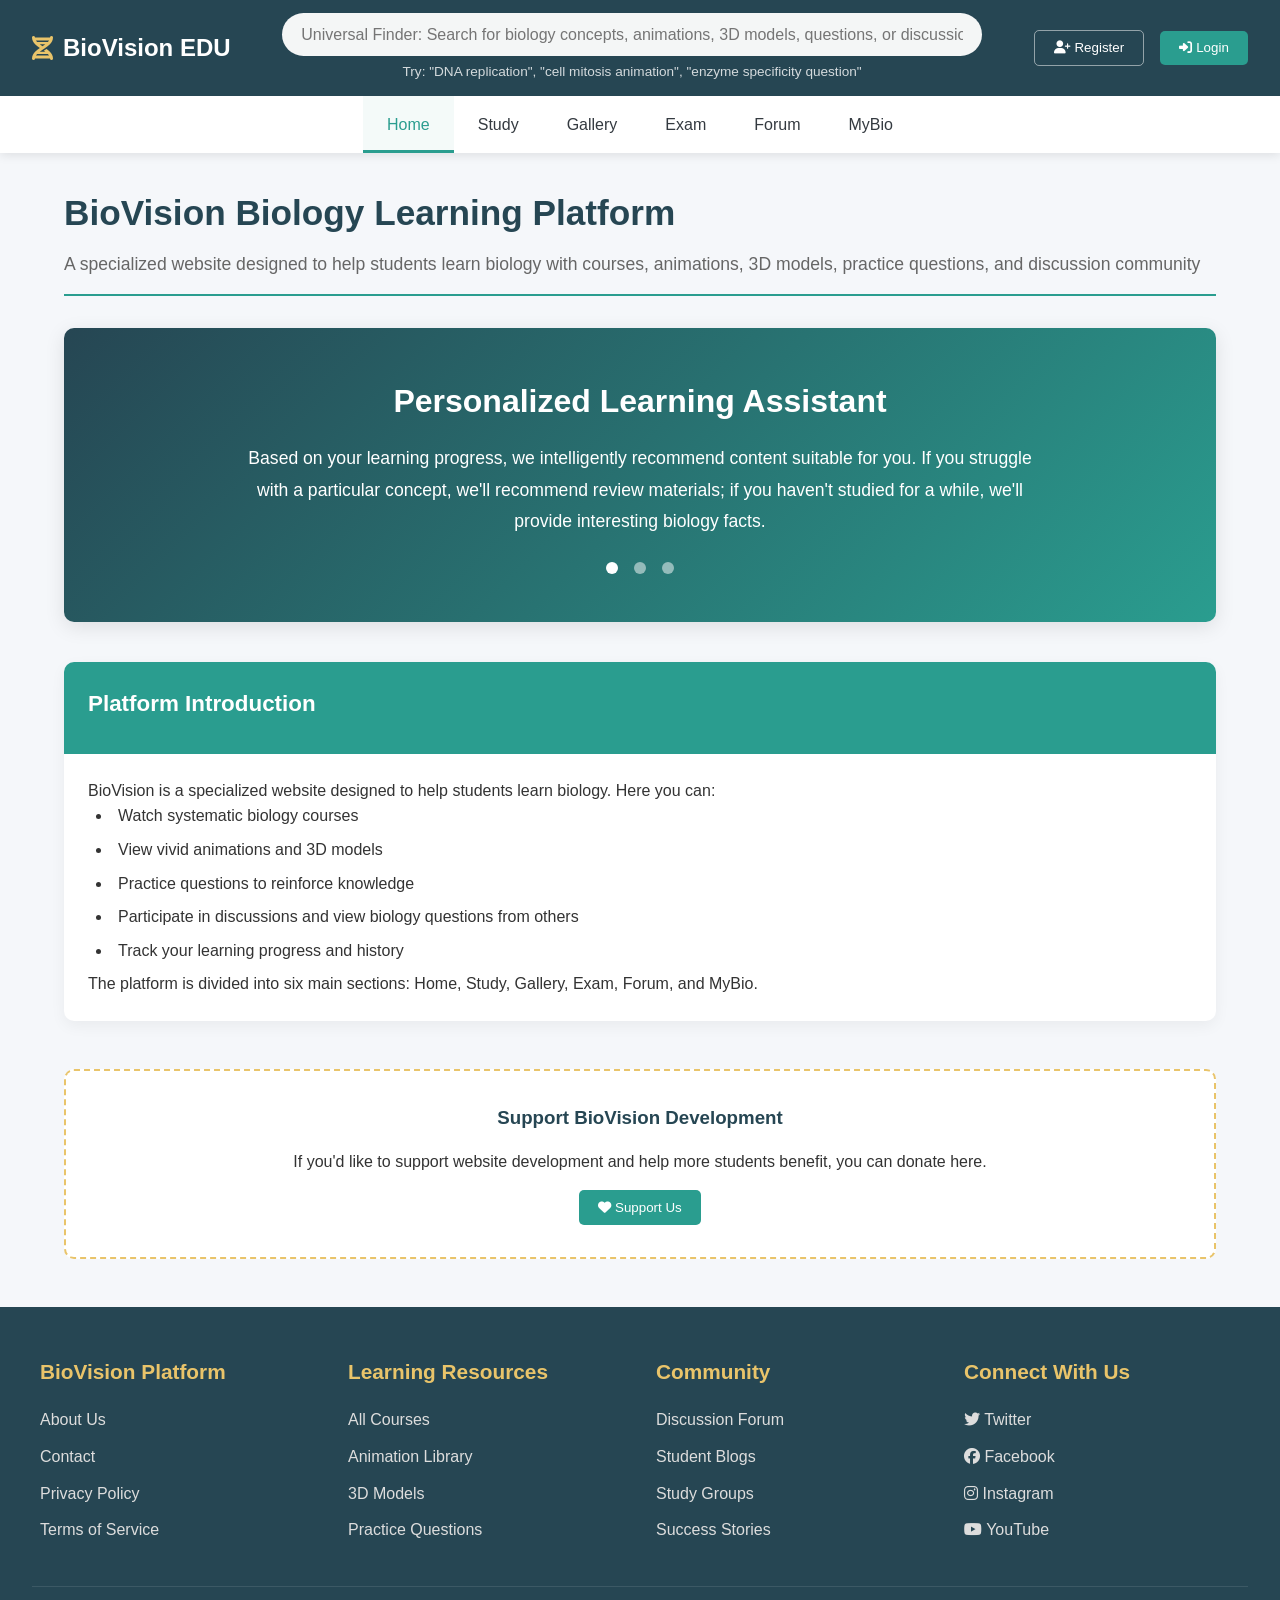
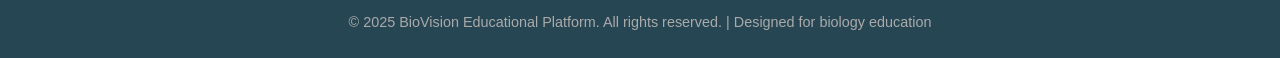
<file: demo.html>
<!DOCTYPE html>
<html lang="en">

<head>
    <meta charset="UTF-8">
    <meta name="viewport" content="width=device-width, initial-scale=1.0">
    <title>BioVision - Biology Learning Platform</title>
    <link rel="stylesheet" href="https://cdnjs.cloudflare.com/ajax/libs/font-awesome/6.4.0/css/all.min.css">
    <style>
        * {
            margin: 0;
            padding: 0;
            box-sizing: border-box;
            font-family: 'Segoe UI', 'Helvetica Neue', sans-serif;
        }

        :root {
            --primary-color: #2a9d8f;
            --secondary-color: #264653;
            --accent-color: #e9c46a;
            --light-color: #f8f9fa;
            --dark-color: #343a40;
            --success-color: #28a745;
            --warning-color: #ffc107;
            --danger-color: #e76f51;
        }

        body {
            background-color: #f5f7fa;
            color: #333;
            line-height: 1.6;
        }

        /* 双层导航栏结构 */
        .header-container {
            position: sticky;
            top: 0;
            z-index: 1000;
            box-shadow: 0 2px 10px rgba(0, 0, 0, 0.1);
        }

        /* 第一层：搜索栏 */
        .search-nav {
            background-color: var(--secondary-color);
            color: white;
            padding: 0.8rem 2rem;
            display: flex;
            justify-content: space-between;
            align-items: center;
        }

        .logo {
            display: flex;
            align-items: center;
            gap: 10px;
            font-weight: bold;
            font-size: 1.5rem;
        }

        .logo i {
            color: var(--accent-color);
        }

        .search-bar {
            flex: 1;
            max-width: 700px;
            margin: 0 2rem;
            position: relative;
        }

        .search-bar input {
            width: 100%;
            padding: 0.8rem 1.2rem;
            border-radius: 30px;
            border: none;
            font-size: 1rem;
            background-color: rgba(255, 255, 255, 0.95);
        }

        .search-bar input:focus {
            outline: 2px solid var(--accent-color);
        }

        .search-examples {
            font-size: 0.85rem;
            color: rgba(255, 255, 255, 0.8);
            margin-top: 0.3rem;
            text-align: center;
        }

        /* 第二层：主菜单 */
        .main-nav {
            background-color: white;
            padding: 0;
        }

        .nav-links {
            display: flex;
            justify-content: center;
            list-style: none;
            max-width: 1200px;
            margin: 0 auto;
        }

        .nav-links li {
            position: relative;
        }

        .nav-links a {
            display: block;
            padding: 1rem 1.5rem;
            text-decoration: none;
            color: var(--dark-color);
            font-weight: 500;
            transition: all 0.3s ease;
        }

        .nav-links a:hover,
        .nav-links a.active {
            color: var(--primary-color);
            background-color: rgba(42, 157, 143, 0.05);
        }

        .nav-links a.active::after {
            content: '';
            position: absolute;
            bottom: 0;
            left: 0;
            width: 100%;
            height: 3px;
            background-color: var(--primary-color);
        }

        .user-actions {
            display: flex;
            gap: 1rem;
            align-items: center;
        }

        .btn {
            padding: 0.6rem 1.2rem;
            border-radius: 5px;
            border: none;
            cursor: pointer;
            font-weight: 500;
            transition: all 0.3s ease;
        }

        .btn-primary {
            background-color: var(--primary-color);
            color: white;
        }

        .btn-secondary {
            background-color: transparent;
            color: white;
            border: 1px solid rgba(255, 255, 255, 0.5);
        }

        .btn:hover {
            transform: translateY(-2px);
            box-shadow: 0 5px 15px rgba(0, 0, 0, 0.1);
        }

        /* 身份选择模态框 */
        .modal-overlay {
            position: fixed;
            top: 0;
            left: 0;
            width: 100%;
            height: 100%;
            background-color: rgba(0, 0, 0, 0.5);
            display: flex;
            justify-content: center;
            align-items: center;
            z-index: 2000;
            display: none;
        }

        .modal {
            background-color: white;
            border-radius: 10px;
            padding: 2.5rem;
            width: 90%;
            max-width: 500px;
            box-shadow: 0 10px 30px rgba(0, 0, 0, 0.2);
        }

        .modal h3 {
            text-align: center;
            margin-bottom: 1.5rem;
            color: var(--secondary-color);
        }

        .identity-options {
            display: grid;
            grid-template-columns: 1fr 1fr;
            gap: 1.5rem;
            margin-bottom: 2rem;
        }

        .identity-option {
            text-align: center;
            padding: 1.5rem;
            border: 2px solid #eee;
            border-radius: 8px;
            cursor: pointer;
            transition: all 0.3s ease;
        }

        .identity-option:hover {
            border-color: var(--primary-color);
            transform: translateY(-5px);
        }

        .identity-option.selected {
            border-color: var(--primary-color);
            background-color: rgba(42, 157, 143, 0.05);
        }

        .identity-option i {
            font-size: 2.5rem;
            color: var(--primary-color);
            margin-bottom: 1rem;
        }

        /* 主要内容区域 */
        .container {
            max-width: 1200px;
            margin: 2rem auto;
            padding: 0 1.5rem;
        }

        .page-header {
            margin-bottom: 2rem;
            padding-bottom: 1rem;
            border-bottom: 2px solid var(--primary-color);
        }

        .page-header h1 {
            color: var(--secondary-color);
            font-size: 2.2rem;
        }

        .page-header p {
            color: #666;
            font-size: 1.1rem;
            margin-top: 0.5rem;
        }

        /* 轮播区域 */
        .carousel {
            background: linear-gradient(135deg, var(--secondary-color), var(--primary-color));
            color: white;
            border-radius: 10px;
            padding: 3rem 2rem;
            text-align: center;
            margin-bottom: 2.5rem;
            box-shadow: 0 5px 20px rgba(0, 0, 0, 0.1);
            position: relative;
            overflow: hidden;
        }

        .carousel h2 {
            font-size: 2rem;
            margin-bottom: 1rem;
        }

        .carousel p {
            max-width: 800px;
            margin: 0 auto 1.5rem;
            font-size: 1.1rem;
            line-height: 1.8;
        }

        .carousel-controls {
            display: flex;
            justify-content: center;
            gap: 1rem;
            margin-top: 1.5rem;
        }

        .carousel-dot {
            width: 12px;
            height: 12px;
            border-radius: 50%;
            background-color: rgba(255, 255, 255, 0.5);
            cursor: pointer;
        }

        .carousel-dot.active {
            background-color: white;
        }

        /* 功能卡片 */
        .section-title {
            display: flex;
            justify-content: space-between;
            align-items: center;
            margin: 2.5rem 0 1.5rem;
        }

        .section-title h2 {
            color: var(--secondary-color);
            font-size: 1.8rem;
        }

        .card-container {
            display: grid;
            grid-template-columns: repeat(auto-fill, minmax(300px, 1fr));
            gap: 1.5rem;
            margin-bottom: 2rem;
        }

        .card {
            background-color: white;
            border-radius: 10px;
            overflow: hidden;
            box-shadow: 0 5px 15px rgba(0, 0, 0, 0.05);
            transition: transform 0.3s ease, box-shadow 0.3s ease;
        }

        .card:hover {
            transform: translateY(-5px);
            box-shadow: 0 10px 25px rgba(0, 0, 0, 0.1);
        }

        .card-header {
            padding: 1.5rem;
            background-color: var(--primary-color);
            color: white;
            
        }

        .card-header h3 {
            font-size: 1.4rem;
            margin-bottom: 0.5rem;
        }

        .card-body {
            padding: 1.5rem;
        }

        .card-body ul {
            list-style-position: inside;
            margin-left: 0.5rem;
        }

        .card-body li {
            margin-bottom: 0.5rem;
        }

        .card-icon {
            font-size: 2.5rem;
            margin-bottom: 1rem;
            color: var(--primary-color);
        }

        /* 章节树 */
        .study-layout {
            display: grid;
            grid-template-columns: 300px 1fr;
            gap: 2rem;
        }

        @media (max-width: 900px) {
            .study-layout {
                grid-template-columns: 1fr;
            }
        }

        .chapter-tree {
            background-color: white;
            border-radius: 10px;
            padding: 1.5rem;
            box-shadow: 0 5px 15px rgba(0, 0, 0, 0.05);
            height: fit-content;
            position: sticky;
            top: 120px;
        }

        .tree-item {
            padding: 0.8rem 1rem;
            border-left: 3px solid #ddd;
            margin-bottom: 0.5rem;
            cursor: pointer;
            transition: all 0.3s ease;
        }

        .tree-item:hover {
            border-left-color: var(--primary-color);
            background-color: rgba(42, 157, 143, 0.05);
        }

        .tree-item.active {
            border-left-color: var(--primary-color);
            background-color: rgba(42, 157, 143, 0.1);
            font-weight: 500;
        }

        .tree-item.unit {
            font-size: 1.2rem;
            font-weight: 600;
        }

        .tree-item.chapter {
            margin-left: 1.5rem;
        }

        .tree-item.concept {
            margin-left: 3rem;
            font-size: 0.95rem;
        }

        /* Concept学习页面 */
        .concept-content {
            background-color: white;
            border-radius: 10px;
            padding: 2rem;
            box-shadow: 0 5px 15px rgba(0, 0, 0, 0.05);
        }

        .concept-header {
            display: flex;
            justify-content: space-between;
            align-items: flex-start;
            margin-bottom: 2rem;
        }

        .concept-title h2 {
            color: var(--secondary-color);
            margin-bottom: 0.5rem;
        }

        .conctept-path {
            color: #666;
            font-size: 0.9rem;
        }

        /* 拟人动画区域 */
        .personified-animation {
            background: linear-gradient(135deg, #f8f9fa, #e9ecef);
            border-radius: 10px;
            padding: 1.5rem;
            margin-bottom: 2rem;
            text-align: center;
            border-left: 5px solid var(--accent-color);
        }

        .personified-animation h3 {
            color: var(--secondary-color);
            margin-bottom: 1rem;
        }

        .animation-controls {
            display: flex;
            justify-content: center;
            gap: 1rem;
            margin-top: 1.5rem;
        }

        /* 学习步骤区域 */
        .learning-steps {
            margin: 2rem 0;
        }

        .step {
            display: flex;
            margin-bottom: 2rem;
            padding-bottom: 2rem;
            border-bottom: 1px solid #eee;
        }

        .step:last-child {
            border-bottom: none;
            margin-bottom: 0;
            padding-bottom: 0;
        }

        .step-number {
            background-color: var(--primary-color);
            color: white;
            width: 40px;
            height: 40px;
            border-radius: 50%;
            display: flex;
            align-items: center;
            justify-content: center;
            font-weight: bold;
            font-size: 1.2rem;
            margin-right: 1.5rem;
            flex-shrink: 0;
        }

        .step-content h4 {
            color: var(--secondary-color);
            margin-bottom: 0.5rem;
        }

        /* 关键词高亮 */
        .keyword {
            color: var(--primary-color);
            font-weight: 600;
            cursor: pointer;
            position: relative;
            border-bottom: 1px dotted var(--primary-color);
        }

        .keyword-tooltip {
            position: absolute;
            background-color: white;
            border: 1px solid #ddd;
            border-radius: 8px;
            padding: 1rem;
            width: 300px;
            box-shadow: 0 5px 15px rgba(0, 0, 0, 0.1);
            z-index: 100;
            display: none;
        }

        .keyword:hover .keyword-tooltip {
            display: block;
        }

        .keyword-tooltip h5 {
            color: var(--primary-color);
            margin-bottom: 0.5rem;
        }

        /* 捐赠区域 */
        .donation-section {
            background-color: white;
            border-radius: 10px;
            padding: 2rem;
            text-align: center;
            margin: 3rem 0;
            border: 2px dashed var(--accent-color);
        }

        .donation-section h3 {
            color: var(--secondary-color);
            margin-bottom: 1rem;
        }

        /* 页脚 */
        footer {
            background-color: var(--secondary-color);
            color: white;
            padding: 3rem 2rem 1.5rem;
            margin-top: 3rem;
        }

        .footer-content {
            max-width: 1200px;
            margin: 0 auto;
            display: grid;
            grid-template-columns: repeat(auto-fit, minmax(250px, 1fr));
            gap: 2rem;
        }

        .footer-section h3 {
            margin-bottom: 1.2rem;
            font-size: 1.3rem;
            color: var(--accent-color);
        }

        .footer-section ul {
            list-style: none;
        }

        .footer-section ul li {
            margin-bottom: 0.7rem;
        }

        .footer-section a {
            color: #ddd;
            text-decoration: none;
            transition: color 0.3s;
        }

        .footer-section a:hover {
            color: white;
        }

        .copyright {
            text-align: center;
            margin-top: 2rem;
            padding-top: 1.5rem;
            border-top: 1px solid rgba(255, 255, 255, 0.1);
            color: #aaa;
            font-size: 0.9rem;
        }

        /* 响应式设计 */
        @media (max-width: 992px) {
            .nav-links {
                overflow-x: auto;
                justify-content: flex-start;
                padding: 0 1rem;
            }

            .search-bar {
                margin: 0 1rem;
            }
        }

        @media (max-width: 768px) {
            .search-nav {
                flex-direction: column;
                padding: 1rem;
                gap: 1rem;
            }

            .search-bar {
                order: 2;
                width: 100%;
                margin: 0;
            }

            .user-actions {
                order: 3;
            }

            .identity-options {
                grid-template-columns: 1fr;
            }

            .card-container {
                grid-template-columns: 1fr;
            }

            .container {
                padding: 0 1rem;
            }
        }

        /* 隐藏其他页面内容 */
        .page-content {
            display: none;
        }

        .page-content.active {
            display: block;
            animation: fadeIn 0.5s ease;
        }

        @keyframes fadeIn {
            from {
                opacity: 0;
            }

            to {
                opacity: 1;
            }
        }

        /* 标签样式 */
        .tag {
            display: inline-block;
            background-color: rgba(42, 157, 143, 0.1);
            color: var(--primary-color);
            padding: 0.3rem 0.8rem;
            border-radius: 20px;
            font-size: 0.85rem;
            margin-right: 0.5rem;
            margin-bottom: 0.5rem;
        }

        /* 自适应难度指示器 */
        .difficulty-indicator {
            display: flex;
            align-items: center;
            gap: 0.5rem;
            margin: 1rem 0;
        }

        .difficulty-dot {
            width: 12px;
            height: 12px;
            border-radius: 50%;
            background-color: #ddd;
        }

        .difficulty-dot.active {
            background-color: var(--primary-color);
        }

        /* 错题集样式 */
        .mistake-item {
            padding: 1rem;
            border-left: 4px solid var(--danger-color);
            background-color: rgba(231, 111, 81, 0.05);
            margin-bottom: 1rem;
            border-radius: 5px;
        }

        .mistake-item h4 {
            color: var(--dark-color);
            margin-bottom: 0.5rem;
        }

        /* 知识图谱预览 */
        .concept-web-preview {
            display: grid;
            grid-template-columns: repeat(auto-fill, minmax(200px, 1fr));
            gap: 1rem;
            margin-top: 1.5rem;
        }

        .concept-node {
            background-color: white;
            border: 1px solid #ddd;
            border-radius: 8px;
            padding: 1rem;
            text-align: center;
            cursor: pointer;
            transition: all 0.3s ease;
        }

        .concept-node:hover {
            border-color: var(--primary-color);
            transform: translateY(-3px);
            box-shadow: 0 5px 15px rgba(0, 0, 0, 0.05);
        }
    </style>
</head>

<body>
    <!-- 双层导航栏 -->
    <div class="header-container">
        <!-- 第一层：搜索栏 -->
        <div class="search-nav">
            <div class="logo">
                <i class="fas fa-dna"></i>
                <span>BioVision EDU</span>
            </div>

            <div class="search-bar">
                <input type="text"
                    placeholder="Universal Finder: Search for biology concepts, animations, 3D models, questions, or discussions...">
                <div class="search-examples">
                    Try: "DNA replication", "cell mitosis animation", "enzyme specificity question"
                </div>
            </div>

            <div class="user-actions">
                <button class="btn btn-secondary" id="registerBtn">
                    <i class="fas fa-user-plus"></i> Register
                </button>
                <button class="btn btn-primary" id="loginBtn">
                    <i class="fas fa-sign-in-alt"></i> Login
                </button>
            </div>
        </div>

        <!-- 第二层：主菜单 -->
        <nav class="main-nav">
            <ul class="nav-links">
                <li><a href="#" class="active" data-page="home">Home</a></li>
                <li><a href="#" data-page="study">Study</a></li>
                <li><a href="#" data-page="gallery">Gallery</a></li>
                <li><a href="#" data-page="exam">Exam</a></li>
                <li><a href="#" data-page="forum">Forum</a></li>
                <li><a href="#" data-page="mybio">MyBio</a></li>
                <li><a href="#" class="educator-only" data-page="educator">Educator</a></li>
            </ul>
        </nav>
    </div>

    <!-- 身份选择模态框 -->
    <div class="modal-overlay" id="identityModal">
        <div class="modal">
            <h3>Select Your Identity</h3>
            <div class="identity-options">
                <div class="identity-option" data-identity="student">
                    <i class="fas fa-user-graduate"></i>
                    <h4>Student</h4>
                    <p>Access courses, animations, practice questions, and discussion forums</p>
                </div>
                <div class="identity-option" data-identity="educator">
                    <i class="fas fa-chalkboard-teacher"></i>
                    <h4>Educator</h4>
                    <p>View class progress, assign questions, and manage discussions (Coming soon)</p>
                </div>
            </div>
            <div style="text-align: center;">
                <button class="btn btn-primary" id="confirmIdentity" style="width: 200px;" disabled>
                    Continue
                </button>
                <p style="margin-top: 1rem; font-size: 0.9rem; color: #666;">
                    Note: Educator features are currently in development and reserved for future use.
                </p>
            </div>
        </div>
    </div>

    <!-- 主要内容区域 -->
    <main class="container">
        <!-- 首页 -->
        <section id="home" class="page-content active">
            <div class="page-header">
                <h1>BioVision Biology Learning Platform</h1>
                <p>A specialized website designed to help students learn biology with courses, animations, 3D models,
                    practice questions, and discussion community</p>
            </div>

            <!-- 轮播区域 -->
            <div class="carousel">
                <h2>Personalized Learning Assistant</h2>
                <p>Based on your learning progress, we intelligently recommend content suitable for you. If you struggle
                    with a particular concept, we'll recommend review materials; if you haven't studied for a while,
                    we'll provide interesting biology facts.</p>
                <div class="carousel-controls">
                    <div class="carousel-dot active"></div>
                    <div class="carousel-dot"></div>
                    <div class="carousel-dot"></div>
                </div>
            </div>

            <!-- 平台简介 -->
            <div class="card">
                <div class="card-header">
                    <h3>Platform Introduction</h3>
                </div>
                <div class="card-body">
                    <p>BioVision is a specialized website designed to help students learn biology. Here you can:</p>
                    <ul>
                        <li>Watch systematic biology courses</li>
                        <li>View vivid animations and 3D models</li>
                        <li>Practice questions to reinforce knowledge</li>
                        <li>Participate in discussions and view biology questions from others</li>
                        <li>Track your learning progress and history</li>
                    </ul>
                    <p>The platform is divided into six main sections: Home, Study, Gallery, Exam, Forum, and MyBio.</p>
                </div>
            </div>

            <!-- 捐赠区域 -->
            <div class="donation-section">
                <h3>Support BioVision Development</h3>
                <p>If you'd like to support website development and help more students benefit, you can donate here.</p>
                <button class="btn btn-primary" style="margin-top: 1rem;">
                    <i class="fas fa-heart"></i> Support Us
                </button>
            </div>
        </section>

        <!-- 学习页面 -->
        <section id="study" class="page-content">
            <div class="page-header">
                <h1>Study Center</h1>
                <p>Complete knowledge system organized according to Campbell Biology textbook for systematic biology
                    learning</p>
            </div>

            <div class="study-layout">
                <!-- 左侧章节树 -->
                <div class="chapter-tree">
                    <div class="section-title">
                        <h3><i class="fas fa-sitemap"></i> Course Directory</h3>
                    </div>

                    <div class="tree-item unit active">Unit 1: Chemical Basis of Life</div>
                    <div class="tree-item chapter">Chapter 1: Water and Life</div>
                    <div class="tree-item concept active">Properties of Water and Life</div>
                    <div class="tree-item concept">pH and Buffer Systems</div>
                    <div class="tree-item chapter">Chapter 2: Carbon Compounds and Biomolecules</div>
                    <div class="tree-item concept">Carbohydrates</div>
                    <div class="tree-item concept">Lipids</div>
                    <div class="tree-item concept">Proteins</div>
                    <div class="tree-item concept">Nucleic Acids</div>

                    <div class="tree-item unit">Unit 2: Cell Structure and Function</div>
                    <div class="tree-item chapter">Chapter 3: Cell Membrane and Transport</div>
                    <div class="tree-item chapter">Chapter 4: Cell Organelles and Functions</div>

                    <div class="tree-item unit">Unit 3: Cell Metabolism</div>
                    <div class="tree-item unit">Unit 4: Genetics</div>
                    <div class="tree-item unit">Unit 5: Evolution and Diversity</div>
                </div>

                <!-- 右侧Concept内容 -->
                <div class="concept-content">
                    <div class="concept-header">
                        <div class="concept-title">
                            <h2>Properties of Water and Life</h2>
                            <div class="conctept-path">Unit 1 / Chapter 1 / Concept 1</div>
                        </div>
                        <div>
                            <button class="btn btn-secondary">
                                <i class="fas fa-bookmark"></i> Save
                            </button>
                        </div>
                    </div>

                    <!-- 拟人动画区域 -->
                    <div class="personified-animation">
                        <h3><i class="fas fa-user-friends"></i> Personified Animation (5 min)</h3>
                        <p>Watch an engaging animated story that personifies water molecules and their interactions in
                            living systems.</p>
                        <div class="animation-controls">
                            <button class="btn btn-primary">
                                <i class="fas fa-play"></i> Play Animation
                            </button>
                            <button class="btn btn-secondary">
                                <i class="fas fa-download"></i> Download
                            </button>
                        </div>
                    </div>

                    <!-- 学习步骤区域 -->
                    <div class="learning-steps">
                        <h3>Learning Process for Chemical Reactions</h3>

                        <div class="step">
                            <div class="step-number">1</div>
                            <div class="step-content">
                                <h4>Complete Video Explanation</h4>
                                <p>Watch a comprehensive video with 3D animation and instructor explanation. For
                                    example: <span class="keyword">Hydrogen bonds<span class="keyword-tooltip">
                                            <h5>Hydrogen Bonds</h5>Weak bonds between hydrogen atoms and electronegative
                                            atoms like oxygen or nitrogen. Essential for water's unique properties.
                                        </span></span> form between water molecules, creating cohesion and surface
                                    tension.</p>
                                <button class="btn btn-primary" style="margin-top: 1rem;">
                                    <i class="fas fa-play-circle"></i> Watch Video (15:32)
                                </button>
                            </div>
                        </div>

                        <div class="step">
                            <div class="step-number">2</div>
                            <div class="step-content">
                                <h4>Step-by-Step Breakdown</h4>
                                <p>Interactive breakdown of reaction processes. Click each step to play a short
                                    animation segment.</p>
                                <div style="display: flex; gap: 0.5rem; margin-top: 1rem; flex-wrap: wrap;">
                                    <button class="btn btn-secondary step-btn" data-step="1">Step 1: Polarity</button>
                                    <button class="btn btn-secondary step-btn" data-step="2">Step 2: Cohesion</button>
                                    <button class="btn btn-secondary step-btn" data-step="3">Step 3: Adhesion</button>
                                    <button class="btn btn-secondary step-btn" data-step="4">Step 4: Solvent
                                        Properties</button>
                                </div>
                                <div id="step-animation"
                                    style="margin-top: 1rem; padding: 1rem; background-color: #f8f9fa; border-radius: 8px; display: none;">
                                    <p>Animation will play here for the selected step.</p>
                                </div>
                            </div>
                        </div>

                        <div class="step">
                            <div class="step-number">3</div>
                            <div class="step-content">
                                <h4>Related YouTube Resources</h4>
                                <p>Reference YouTube videos with timestamp navigation. Click buttons to jump to specific
                                    timepoints in videos.</p>
                                <div style="display: flex; gap: 0.5rem; margin-top: 1rem; flex-wrap: wrap;">
                                    <button class="btn btn-secondary yt-btn" data-time="120">
                                        <i class="fab fa-youtube"></i> Hydrogen Bonding (2:00)
                                    </button>
                                    <button class="btn btn-secondary yt-btn" data-time="240">
                                        <i class="fab fa-youtube"></i> Water as Solvent (4:00)
                                    </button>
                                    <button class="btn btn-secondary yt-btn" data-time="360">
                                        <i class="fab fa-youtube"></i> pH Scale (6:00)
                                    </button>
                                </div>
                            </div>
                        </div>
                    </div>

                    <!-- 学习资源链接 -->
                    <div class="section-title" style="margin-top: 2.5rem;">
                        <h3>Additional Resources</h3>
                    </div>

                    <div style="display: flex; gap: 1rem; flex-wrap: wrap; margin-top: 1rem;">
                        <button class="btn btn-primary">
                            <i class="fas fa-cube"></i> View 3D Model
                        </button>
                        <button class="btn btn-secondary">
                            <i class="fas fa-pencil-alt"></i> Practice Questions (12)
                        </button>
                        <button class="btn btn-secondary">
                            <i class="fas fa-comments"></i> Discussion (8)
                        </button>
                        <button class="btn btn-secondary">
                            <i class="fas fa-external-link-alt"></i> Go to Gallery
                        </button>
                    </div>
                </div>
            </div>
        </section>

        <!-- 资源库页面 -->
        <section id="gallery" class="page-content">
            <div class="page-header">
                <h1>Resource Gallery</h1>
                <p>Animations, 3D models, custom library, and knowledge graph - comprehensive learning resources</p>
            </div>

            <div class="section-title">
                <h2><i class="fas fa-photo-video"></i> Animation Resources</h2>
                <a href="#" class="btn btn-primary">View All</a>
            </div>

            <div class="card-container">
                <div class="card">
                    <div class="card-header">
                        <h3>DNA Replication Process</h3>
                    </div>
                    <div class="card-body">
                        <p>Complete animation showing DNA double helix unwinding and replication process</p>
                        <div style="margin-top: 1rem;">
                            <span class="tag">Unit 4</span>
                            <span class="tag">Genetics</span>
                            <span class="tag">Molecular Biology</span>
                        </div>
                    </div>
                </div>

                <div class="card">
                    <div class="card-header">
                        <h3>Cell Mitosis</h3>
                    </div>
                    <div class="card-body">
                        <p>Detailed animation showing various stages of cell mitosis</p>
                        <div style="margin-top: 1rem;">
                            <span class="tag">Unit 2</span>
                            <span class="tag">Cell Division</span>
                            <span class="tag">Cell Cycle</span>
                        </div>
                    </div>
                </div>

                <div class="card">
                    <div class="card-header">
                        <h3>Protein Synthesis</h3>
                    </div>
                    <div class="card-body">
                        <p>Animation showing the complete transcription and translation process from DNA to protein</p>
                        <div style="margin-top: 1rem;">
                            <span class="tag">Unit 4</span>
                            <span class="tag">Genetics</span>
                            <span class="tag">Central Dogma</span>
                        </div>
                    </div>
                </div>
            </div>

            <div class="section-title" style="margin-top: 2.5rem;">
                <h2><i class="fas fa-cube"></i> 3D Models</h2>
                <a href="#" class="btn btn-primary">View All</a>
            </div>

            <div class="card-container">
                <div class="card">
                    <div class="card-header">
                        <h3>Cell Organelles 3D Model</h3>
                    </div>
                    <div class="card-body">
                        <p>Complete cell organelle structure model with rotation and zoom capabilities</p>
                        <button class="btn btn-primary" style="margin-top: 1rem;">View Model</button>
                    </div>
                </div>

                <div class="card">
                    <div class="card-header">
                        <h3>DNA Double Helix Structure</h3>
                    </div>
                    <div class="card-body">
                        <p>Interactive 3D model of DNA double helix structure</p>
                        <button class="btn btn-primary" style="margin-top: 1rem;">View Model</button>
                    </div>
                </div>
            </div>

            <div class="section-title" style="margin-top: 2.5rem;">
                <h2><i class="fas fa-tags"></i> Mistake Collection & Tags</h2>
                <span>Organized by tags and units</span>
            </div>

            <div class="card">
                <div class="card-body">
                    <p>View and organize your mistake collection. Tags can be edited in MyBio Center.</p>
                    <div style="display: flex; flex-wrap: wrap; gap: 0.5rem; margin-top: 1rem;">
                        <span class="tag active">All Mistakes</span>
                        <span class="tag">Unit 1</span>
                        <span class="tag">Unit 2</span>
                        <span class="tag">Unit 3</span>
                        <span class="tag">Unit 4</span>
                        <span class="tag">Difficult</span>
                        <span class="tag">Calculation</span>
                        <span class="tag">Diagram</span>
                    </div>

                    <div class="mistake-item">
                        <h4>Why is water considered a polar molecule?</h4>
                        <p>You answered: Because it has no charge</p>
                        <p><strong>Correct answer:</strong> Because it has uneven charge distribution with oxygen being
                            slightly negative and hydrogen slightly positive</p>
                        <div style="margin-top: 0.5rem;">
                            <span class="tag">Unit 1</span>
                            <span class="tag">Water Properties</span>
                            <span class="tag">Polarity</span>
                        </div>
                    </div>
                </div>
            </div>

            <div class="section-title" style="margin-top: 2.5rem;">
                <h2><i class="fas fa-project-diagram"></i> Knowledge Graph (Concept Web)</h2>
                <span>Networked concept relationship diagram</span>
            </div>

            <div class="card">
                <div class="card-body">
                    <p>Biology syllabus concept network diagram, click concepts to jump to corresponding learning pages.
                    </p>

                    <div class="concept-web-preview">
                        <div class="concept-node" data-concept="water-properties">
                            <h4>Water Properties</h4>
                            <p>Polarity, Cohesion, Adhesion</p>
                        </div>
                        <div class="concept-node" data-concept="ph-scale">
                            <h4>pH Scale</h4>
                            <p>Acids, Bases, Buffers</p>
                        </div>
                        <div class="concept-node" data-concept="macromolecules">
                            <h4>Macromolecules</h4>
                            <p>Carbs, Lipids, Proteins, Nucleic Acids</p>
                        </div>
                        <div class="concept-node" data-concept="cell-structure">
                            <h4>Cell Structure</h4>
                            <p>Organelles, Membranes, Transport</p>
                        </div>
                    </div>

                    <div style="text-align: center; margin-top: 1.5rem;">
                        <button class="btn btn-primary">
                            <i class="fas fa-expand"></i> Open Full Knowledge Graph
                        </button>
                    </div>
                </div>
            </div>
        </section>

        <!-- 考试页面 -->
        <section id="exam" class="page-content">
            <div class="page-header">
                <h1>Exams and Practice</h1>
                <p>Past exam papers, unit exercises, adaptive difficulty training - comprehensive problem-solving
                    improvement</p>
            </div>

            <div class="card-container">
                <div class="card">
                    <div class="card-header">
                        <h3>Past Exam Papers</h3>
                    </div>
                    <div class="card-body">
                        <p>Past exam papers categorized by year and exam type</p>
                        <ul>
                            <li>College Entrance Biology Exams</li>
                            <li>High School Biology Exams</li>
                            <li>Biology Competition Papers</li>
                        </ul>
                        <button class="btn btn-primary" style="margin-top: 1rem;">Start Practice</button>
                    </div>
                </div>

                <div class="card">
                    <div class="card-header">
                        <h3>Unit Exercises</h3>
                    </div>
                    <div class="card-body">
                        <p>Specialized exercises organized by textbook units</p>
                        <p>Each question has pre-set tags: categorizing difficulty and involved knowledge points</p>

                        <div class="difficulty-indicator" style="margin-top: 1rem;">
                            <span>Select Difficulty:</span>
                            <div class="difficulty-dot active" data-level="1"></div>
                            <div class="difficulty-dot" data-level="2"></div>
                            <div class="difficulty-dot" data-level="3"></div>
                            <div class="difficulty-dot" data-level="4"></div>
                            <div class="difficulty-dot" data-level="5"></div>
                        </div>

                        <button class="btn btn-primary" style="margin-top: 1rem;">Select Unit</button>
                    </div>
                </div>

                <div class="card">
                    <div class="card-header">
                        <h3>Adaptive Difficulty Training</h3>
                    </div>
                    <div class="card-body">
                        <p>Automatically matches question difficulty based on your level</p>
                        <p>System adjusts subsequent question difficulty based on answer performance</p>
                        <div style="margin: 1.5rem 0; padding: 1rem; background-color: #f8f9fa; border-radius: 8px;">
                            <p><strong>Your current level:</strong> Intermediate</p>
                            <p><strong>Next question difficulty:</strong> Medium</p>
                        </div>
                        <button class="btn btn-primary" style="margin-top: 1rem;">Start Training</button>
                    </div>
                </div>
            </div>

            <div class="section-title">
                <h2>Question Features</h2>
                <span>Each question includes the following features</span>
            </div>

            <div class="card">
                <div class="card-body">
                    <div
                        style="display: grid; grid-template-columns: repeat(auto-fill, minmax(250px, 1fr)); gap: 1.5rem;">
                        <div>
                            <h4><i class="fas fa-analysis" style="color: var(--primary-color);"></i> Detailed Analysis
                            </h4>
                            <p>Each question has detailed solution steps and knowledge point analysis</p>
                        </div>
                        <div>
                            <h4><i class="fas fa-link" style="color: var(--primary-color);"></i> Related Concepts</h4>
                            <p>Direct jump to learning pages for concepts related to the question</p>
                        </div>
                        <div>
                            <h4><i class="fas fa-tag" style="color: var(--primary-color);"></i> Save & Tag</h4>
                            <p>Save questions and add custom tags for convenient review</p>
                        </div>
                    </div>

                    <!-- 示例题目 -->
                    <div style="margin-top: 2rem; padding: 1.5rem; background-color: #f8f9fa; border-radius: 8px;">
                        <h4>Sample Question:</h4>
                        <p><strong>Question:</strong> Which of the following properties of water is responsible for its
                            high surface tension?</p>
                        <div style="margin: 1rem 0;">
                            <div style="margin-bottom: 0.5rem;">
                                <input type="radio" id="option1" name="sample-question">
                                <label for="option1">A) High specific heat capacity</label>
                            </div>
                            <div style="margin-bottom: 0.5rem;">
                                <input type="radio" id="option2" name="sample-question">
                                <label for="option2">B) Adhesion</label>
                            </div>
                            <div style="margin-bottom: 0.5rem;">
                                <input type="radio" id="option3" name="sample-question">
                                <label for="option3">C) Cohesion (Correct)</label>
                            </div>
                            <div>
                                <input type="radio" id="option4" name="sample-question">
                                <label for="option4">D) Universal solvent property</label>
                            </div>
                        </div>

                        <div style="display: flex; gap: 0.5rem; margin-top: 1rem;">
                            <button class="btn btn-secondary btn-sm">
                                <i class="fas fa-lightbulb"></i> Show Explanation
                            </button>
                            <button class="btn btn-secondary btn-sm">
                                <i class="fas fa-external-link-alt"></i> Go to Concept
                            </button>
                            <button class="btn btn-secondary btn-sm">
                                <i class="fas fa-tag"></i> Add Tag
                            </button>
                            <button class="btn btn-secondary btn-sm">
                                <i class="fas fa-bookmark"></i> Save
                            </button>
                        </div>
                    </div>
                </div>
            </div>
        </section>

        <!-- 讨论区页面 -->
        <section id="forum" class="page-content">
            <div class="page-header">
                <h1>Discussion Forum</h1>
                <p>Discuss biology questions with fellow students, help each other, progress together</p>
            </div>

            <div class="card">
                <div class="card-header">
                    <div style="display: flex; justify-content: space-between; align-items: center;">
                        <h3>Hot Discussions</h3>
                        <button class="btn btn-primary" id="createPostBtn">
                            <i class="fas fa-plus"></i> Create Post
                        </button>
                    </div>
                </div>
                <div class="card-body">
                    <div style="margin-bottom: 1.5rem; padding-bottom: 1.5rem; border-bottom: 1px solid #eee;">
                        <h4>What is the role of primase in DNA replication?</h4>
                        <p style="color: #666; margin: 0.5rem 0;">Posted by: Student A • Unit 4 / Chapter 10 • 2 hours
                            ago</p>
                        <p>What is the specific mechanism of primase in DNA replication? Why do we need RNA primers
                            instead of directly using DNA?</p>
                        <div style="margin-top: 1rem;">
                            <span class="tag">DNA Replication</span>
                            <span class="tag">Unit 4</span>
                            <span class="tag">Genetics</span>
                            <span class="tag">Molecular Biology</span>
                        </div>
                    </div>

                    <div style="margin-bottom: 1.5rem; padding-bottom: 1.5rem; border-bottom: 1px solid #eee;">
                        <h4>What are the main differences between mitosis and meiosis?</h4>
                        <p style="color: #666; margin: 0.5rem 0;">Posted by: Student B • Unit 2 / Chapter 5 • 5 hours
                            ago</p>
                        <p>What are the main differences between mitosis and meiosis in terms of process, outcome, and
                            biological significance?</p>
                        <div style="margin-top: 1rem;">
                            <span class="tag">Cell Division</span>
                            <span class="tag">Unit 2</span>
                            <span class="tag">Mitosis</span>
                            <span class="tag">Meiosis</span>
                        </div>
                    </div>

                    <div>
                        <h4>How to understand enzyme specificity?</h4>
                        <p style="color: #666; margin: 0.5rem 0;">Posted by: Student C • Unit 3 / Chapter 7 • 1 day ago
                        </p>
                        <p>What aspects does enzyme specificity include? How do lock-and-key theory and induced fit
                            theory explain enzyme specificity?</p>
                        <div style="margin-top: 1rem;">
                            <span class="tag">Enzyme</span>
                            <span class="tag">Unit 3</span>
                            <span class="tag">Metabolism</span>
                            <span class="tag">Specificity</span>
                        </div>
                    </div>
                </div>
            </div>

            <div class="section-title" style="margin-top: 2.5rem;">
                <h2>Forum Features</h2>
            </div>

            <div class="card">
                <div class="card-body">
                    <div
                        style="display: grid; grid-template-columns: repeat(auto-fill, minmax(250px, 1fr)); gap: 1.5rem;">
                        <div>
                            <h4><i class="fas fa-comments" style="color: var(--primary-color);"></i> Concept Discussions
                            </h4>
                            <p>Discussions under each Concept are automatically categorized in Forum sections</p>
                        </div>
                        <div>
                            <h4><i class="fas fa-edit" style="color: var(--primary-color);"></i> Post Creation</h4>
                            <p>Freely post questions, select Unit and Concept, add tags</p>
                        </div>
                        <div>
                            <h4><i class="fas fa-reply" style="color: var(--primary-color);"></i> Mutual Assistance</h4>
                            <p>Other users can see your questions and provide answers</p>
                        </div>
                    </div>
                </div>
            </div>
        </section>

        <!-- 个人中心页面 -->
        <section id="mybio" class="page-content">
            <div class="page-header">
                <h1>MyBio Center</h1>
                <p>View learning history, saved content, mistake collection, and personal settings</p>
            </div>

            <div class="card-container">
                <div class="card">
                    <div class="card-header">
                        <h3>Learning Progress</h3>
                    </div>
                    <div class="card-body">
                        <p>Concepts Learned: <strong>42</strong> / 156</p>
                        <p>Learning Time: <strong>36</strong> hours</p>
                        <div style="margin: 1rem 0; height: 10px; background-color: #eee; border-radius: 5px;">
                            <div
                                style="width: 27%; height: 100%; background-color: var(--primary-color); border-radius: 5px;">
                            </div>
                        </div>
                        <p style="font-size: 0.9rem; color: #666;">Overall Progress: 27%</p>
                    </div>
                </div>

                <div class="card">
                    <div class="card-header">
                        <h3>Mistake Collection</h3>
                    </div>
                    <div class="card-body">
                        <p>Total Mistakes: <strong>24</strong> questions</p>
                        <p>Recent Mistakes: DNA Replication • Cellular Respiration • Photosynthesis</p>
                        <button class="btn btn-primary" style="margin-top: 1rem;">View Mistakes</button>
                    </div>
                </div>

                <div class="card">
                    <div class="card-header">
                        <h3>Saved Content</h3>
                    </div>
                    <div class="card-body">
                        <p>Saved Animations: <strong>8</strong></p>
                        <p>Saved Questions: <strong>15</strong></p>
                        <p>Saved Concepts: <strong>12</strong></p>
                        <button class="btn btn-primary" style="margin-top: 1rem;">Manage Saved</button>
                    </div>
                </div>
            </div>

            <div class="section-title" style="margin-top: 2.5rem;">
                <h2>Tag Management</h2>
                <span>Custom learning tags</span>
            </div>

            <div class="card">
                <div class="card-body">
                    <p>Edit and manage personalized tags in MyBio Center. These tags apply to mistake collection and
                        saved content.</p>
                    <div style="display: flex; flex-wrap: wrap; gap: 0.5rem; margin-top: 1rem;">
                        <span class="tag">Important Exam Point</span>
                        <span class="tag">Easy to Confuse</span>
                        <span class="tag">Need to Memorize</span>
                        <span class="tag">Experiment Related</span>
                        <span class="tag">Calculation Problem</span>
                        <span class="tag">Diagram Analysis</span>
                    </div>

                    <div style="margin-top: 1.5rem; padding: 1rem; background-color: #f8f9fa; border-radius: 8px;">
                        <h4>Create New Tag</h4>
                        <div style="display: flex; gap: 0.5rem; margin-top: 1rem;">
                            <input type="text" placeholder="Tag name"
                                style="flex: 1; padding: 0.5rem; border: 1px solid #ddd; border-radius: 5px;">
                            <select style="padding: 0.5rem; border: 1px solid #ddd; border-radius: 5px;">
                                <option>Select Color</option>
                                <option value="primary">Blue (Default)</option>
                                <option value="success">Green</option>
                                <option value="warning">Yellow</option>
                                <option value="danger">Red</option>
                            </select>
                            <button class="btn btn-primary">
                                <i class="fas fa-plus"></i> Add Tag
                            </button>
                        </div>
                    </div>
                </div>
            </div>
        </section>

        <!-- 教师端页面 -->
        <section id="educator" class="page-content">
            <div class="page-header">
                <h1>Educator Portal (Reserved Feature)</h1>
                <p>This feature is under development and will be available to educator users in the future</p>
            </div>

            <div class="card">
                <div class="card-header">
                    <h3>Educator Features Preview</h3>
                </div>
                <div class="card-body">
                    <p>Educator portal features are currently being planned and will include:</p>
                    <ul style="margin: 1rem 0 1rem 1.5rem;">
                        <li>View class learning progress overview</li>
                        <li>Assign homework and practice questions</li>
                        <li>Manage forum content</li>
                        <li>Create custom quizzes and exams</li>
                        <li>Track individual student performance</li>
                        <li>Access teaching resources and materials</li>
                    </ul>
                    <div
                        style="background-color: #f8f9fa; border-radius: 8px; padding: 1.5rem; margin-top: 1.5rem; text-align: center;">
                        <i class="fas fa-tools"
                            style="font-size: 2.5rem; color: var(--warning-color); margin-bottom: 1rem;"></i>
                        <h4>Under Development</h4>
                        <p>This section is reserved for future educator features. Currently, the platform focuses on
                            student learning experience.</p>
                    </div>
                </div>
            </div>
        </section>
    </main>

    <!-- 页脚 -->
    <footer>
        <div class="footer-content">
            <div class="footer-section">
                <h3>BioVision Platform</h3>
                <ul>
                    <li><a href="#">About Us</a></li>
                    <li><a href="#">Contact</a></li>
                    <li><a href="#">Privacy Policy</a></li>
                    <li><a href="#">Terms of Service</a></li>
                </ul>
            </div>

            <div class="footer-section">
                <h3>Learning Resources</h3>
                <ul>
                    <li><a href="#">All Courses</a></li>
                    <li><a href="#">Animation Library</a></li>
                    <li><a href="#">3D Models</a></li>
                    <li><a href="#">Practice Questions</a></li>
                </ul>
            </div>

            <div class="footer-section">
                <h3>Community</h3>
                <ul>
                    <li><a href="#">Discussion Forum</a></li>
                    <li><a href="#">Student Blogs</a></li>
                    <li><a href="#">Study Groups</a></li>
                    <li><a href="#">Success Stories</a></li>
                </ul>
            </div>

            <div class="footer-section">
                <h3>Connect With Us</h3>
                <ul>
                    <li><a href="#"><i class="fab fa-twitter"></i> Twitter</a></li>
                    <li><a href="#"><i class="fab fa-facebook"></i> Facebook</a></li>
                    <li><a href="#"><i class="fab fa-instagram"></i> Instagram</a></li>
                    <li><a href="#"><i class="fab fa-youtube"></i> YouTube</a></li>
                </ul>
            </div>
        </div>

        <div class="copyright">
            <p>&copy; 2025 BioVision Educational Platform. All rights reserved. | Designed for biology education</p>
        </div>
    </footer>

    <script>
        // 导航切换
        document.querySelectorAll('.nav-links a').forEach(link => {
            link.addEventListener('click', function (e) {
                e.preventDefault();

                // 更新导航状态
                document.querySelectorAll('.nav-links a').forEach(item => {
                    item.classList.remove('active');
                });
                this.classList.add('active');

                // 隐藏所有页面内容
                document.querySelectorAll('.page-content').forEach(page => {
                    page.classList.remove('active');
                });

                // 显示选中的页面
                const pageId = this.getAttribute('data-page');
                document.getElementById(pageId).classList.add('active');
            });
        });

        // 身份选择模态框
        const identityModal = document.getElementById('identityModal');
        const registerBtn = document.getElementById('registerBtn');
        const loginBtn = document.getElementById('loginBtn');
        const identityOptions = document.querySelectorAll('.identity-option');
        const confirmIdentityBtn = document.getElementById('confirmIdentity');
        let selectedIdentity = null;

        registerBtn.addEventListener('click', () => {
            identityModal.style.display = 'flex';
        });

        loginBtn.addEventListener('click', () => {
            identityModal.style.display = 'flex';
        });

        identityOptions.forEach(option => {
            option.addEventListener('click', function () {
                identityOptions.forEach(opt => opt.classList.remove('selected'));
                this.classList.add('selected');
                selectedIdentity = this.getAttribute('data-identity');
                confirmIdentityBtn.disabled = false;

                // 如果选择Educator，显示提示
                if (selectedIdentity === 'educator') {
                    confirmIdentityBtn.innerHTML = '<i class="fas fa-exclamation-triangle"></i> Coming Soon';
                } else {
                    confirmIdentityBtn.innerHTML = 'Continue as Student';
                }
            });
        });

        confirmIdentityBtn.addEventListener('click', () => {
            if (selectedIdentity) {
                identityModal.style.display = 'none';
                if (selectedIdentity === 'student') {
                    alert('Redirecting to student registration/login page...');
                } else {
                    alert('Educator features are currently under development. You will be redirected to a waiting list.');
                }
            }
        });

        // 点击模态框外部关闭
        identityModal.addEventListener('click', (e) => {
            if (e.target === identityModal) {
                identityModal.style.display = 'none';
            }
        });

        // 章节树交互
        document.querySelectorAll('.tree-item').forEach(item => {
            item.addEventListener('click', function () {
                // 移除所有激活状态
                document.querySelectorAll('.tree-item').forEach(i => {
                    i.classList.remove('active');
                });

                // 添加激活状态到点击的项目
                this.classList.add('active');

                // 如果是单元，激活第一个概念
                if (this.classList.contains('unit')) {
                    const nextConcept = this.nextElementSibling;
                    if (nextConcept && nextConcept.classList.contains('concept')) {
                        nextConcept.classList.add('active');
                    }
                }

                // 如果是概念，更新右侧内容
                if (this.classList.contains('concept')) {
                    updateConceptContent(this.textContent);
                }
            });
        });

        function updateConceptContent(conceptName) {
            const conceptTitle = document.querySelector('.concept-title h2');
            if (conceptTitle) {
                conceptTitle.textContent = conceptName;

                // 更新拟人动画标题
                const animationTitle = document.querySelector('.personified-animation h3');
                if (animationTitle) {
                    animationTitle.innerHTML = `<i class="fas fa-user-friends"></i> Personified Animation: ${conceptName} (5 min)`;
                }
            }
        }

        // 学习步骤交互
        document.querySelectorAll('.step-btn').forEach(btn => {
            btn.addEventListener('click', function () {
                const step = this.getAttribute('data-step');
                const animationArea = document.getElementById('step-animation');

                // 移除所有按钮的激活状态
                document.querySelectorAll('.step-btn').forEach(b => {
                    b.classList.remove('btn-primary');
                    b.classList.add('btn-secondary');
                });

                // 添加激活状态到当前按钮
                this.classList.remove('btn-secondary');
                this.classList.add('btn-primary');

                // 显示动画区域
                animationArea.style.display = 'block';
                animationArea.innerHTML = `
                    <h5>Step ${step}: ${this.textContent.split(': ')[1]}</h5>
                    <p>Playing animation segment for this step...</p>
                    <div style="background-color: #e9ecef; height: 200px; border-radius: 8px; display: flex; align-items: center; justify-content: center; margin-top: 1rem;">
                        <i class="fas fa-play-circle" style="font-size: 3rem; color: var(--primary-color);"></i>
                    </div>
                    <button class="btn btn-secondary" style="margin-top: 1rem;">
                        <i class="fas fa-redo"></i> Replay Step
                    </button>
                `;
            });
        });

        // YouTube按钮交互
        document.querySelectorAll('.yt-btn').forEach(btn => {
            btn.addEventListener('click', function () {
                const time = this.getAttribute('data-time');
                const minutes = Math.floor(time / 60);
                const seconds = time % 60;
                alert(`Opening YouTube video and jumping to ${minutes}:${seconds.toString().padStart(2, '0')}`);
            });
        });

        // 难度选择器
        document.querySelectorAll('.difficulty-dot').forEach(dot => {
            dot.addEventListener('click', function () {
                const level = this.getAttribute('data-level');

                // 更新激活状态
                document.querySelectorAll('.difficulty-dot').forEach(d => {
                    d.classList.remove('active');
                });
                this.classList.add('active');

                // 更新难度文本
                const difficultyTexts = {
                    '1': 'Very Easy',
                    '2': 'Easy',
                    '3': 'Medium',
                    '4': 'Hard',
                    '5': 'Very Hard'
                };

                const container = this.closest('.card-body');
                const button = container.querySelector('.btn-primary');
                if (button) {
                    button.textContent = `Start ${difficultyTexts[level]} Questions`;
                }
            });
        });

        // 知识图谱节点点击
        document.querySelectorAll('.concept-node').forEach(node => {
            node.addEventListener('click', function () {
                const concept = this.getAttribute('data-concept');
                alert(`Redirecting to ${concept} learning page...`);

                // 切换到Study页面并激活对应的概念
                document.querySelectorAll('.nav-links a').forEach(item => {
                    item.classList.remove('active');
                });
                document.querySelector('[data-page="study"]').classList.add('active');

                document.querySelectorAll('.page-content').forEach(page => {
                    page.classList.remove('active');
                });
                document.getElementById('study').classList.add('active');
            });
        });

        // 创建帖子按钮
        document.getElementById('createPostBtn').addEventListener('click', function () {
            alert('Opening post creation form...\nYou can: Write question, Select Unit/Concept, Add tags');
        });

        // 搜索功能
        const searchInput = document.querySelector('.search-bar input');
        searchInput.addEventListener('keypress', function (e) {
            if (e.key === 'Enter') {
                alert(`Searching for: "${this.value}"\n\nSearch results will include:\n- Biology concepts\n- Animations\n- 3D Models\n- Questions\n- Discussion posts`);
            }
        });

        // 初始化页面
        document.addEventListener('DOMContentLoaded', function () {
            // 隐藏教师端菜单项
            document.querySelectorAll('.educator-only').forEach(el => {
                el.style.display = 'none';
            });
        });

        // 轮播控制
        document.querySelectorAll('.carousel-dot').forEach((dot, index) => {
            dot.addEventListener('click', function () {
                document.querySelectorAll('.carousel-dot').forEach(d => {
                    d.classList.remove('active');
                });
                this.classList.add('active');

                // 更新轮播内容
                const carouselTitle = document.querySelector('.carousel h2');
                const carouselText = document.querySelector('.carousel p');

                const carouselContent = [
                    {
                        title: "Personalized Learning Assistant",
                        text: "Based on your learning progress, we intelligently recommend content suitable for you. If you struggle with a particular concept, we'll recommend review materials; if you haven't studied for a while, we'll provide interesting biology facts."
                    },
                    {
                        title: "Interactive 3D Models",
                        text: "Explore biological structures with our interactive 3D models that you can rotate, zoom, and dissect to understand complex biological systems from every angle."
                    },
                    {
                        title: "Adaptive Practice System",
                        text: "Our adaptive learning system adjusts question difficulty based on your performance, ensuring you're always challenged at the right level for optimal learning."
                    }
                ];

                if (carouselTitle && carouselText) {
                    carouselTitle.textContent = carouselContent[index].title;
                    carouselText.textContent = carouselContent[index].text;
                }
            });
        });
    </script>
</body>

</html>
</file>
